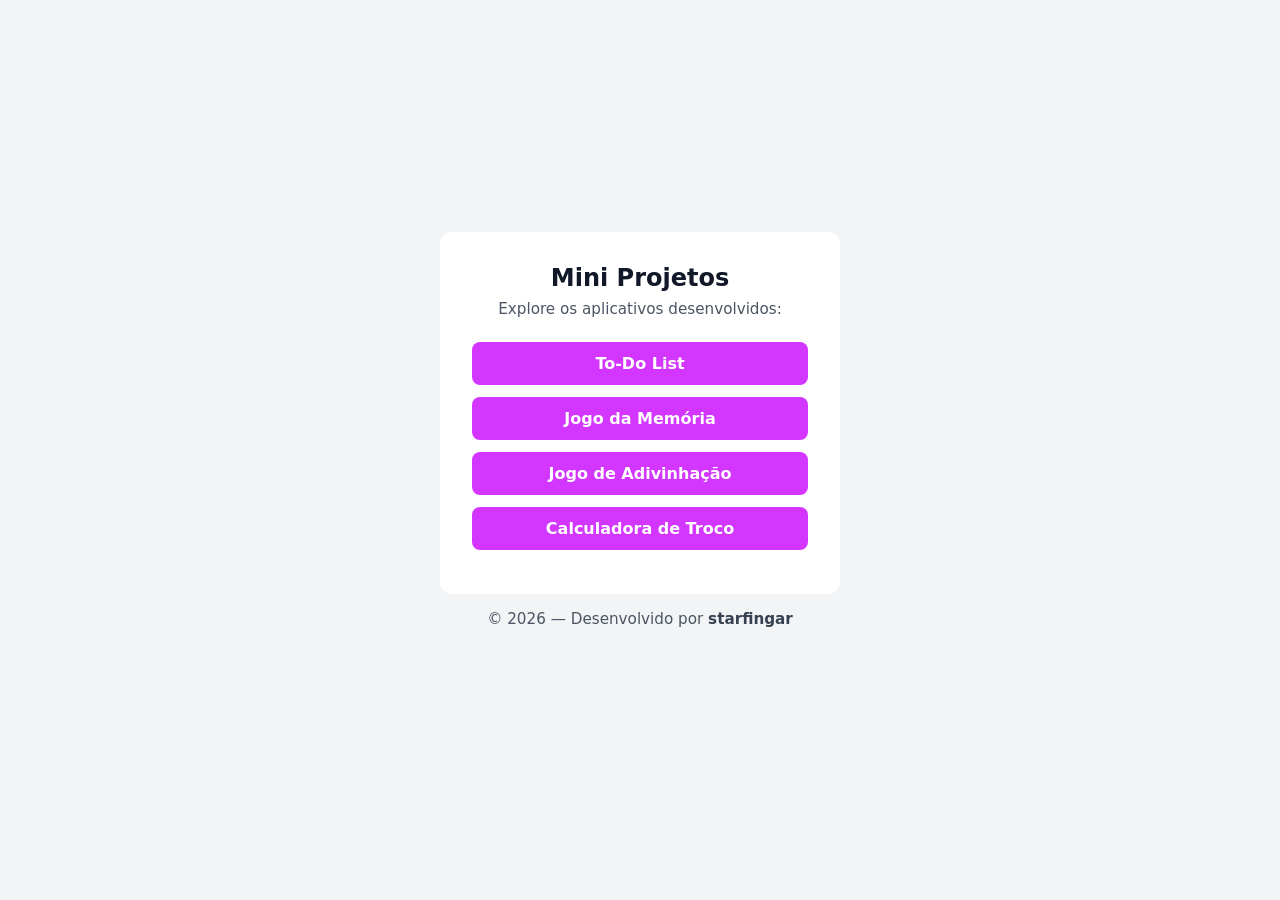
<file: index.html>
<!doctype html>
<html lang="pt-BR">
  <head>
    <meta charset="UTF-8" />
    <meta name="viewport" content="width=device-width, initial-scale=1.0" />
    <title>Mini Projetos</title>
    <style>
      * {
        box-sizing: border-box;
        margin: 0;
        padding: 0;
        font-family:
          system-ui,
          -apple-system,
          sans-serif;
      }

      body {
        background-color: #f3f4f6;
        color: #1f2937;
        display: flex;
        flex-direction: column;
        align-items: center;
        justify-content: center;
        min-height: 100dvh;
        padding: 16px;
      }

      main {
        background: #ffffff;
        padding: 32px;
        border-radius: 12px;
        width: min(100%, 400px);
        text-align: center;
      }

      h1 {
        font-size: 1.5rem;
        margin-bottom: 8px;
        color: #111827;
      }

      p {
        color: #4b5563;
        font-size: 0.95rem;
        margin-bottom: 24px;
      }

      ul {
        list-style: none;
      }

      li {
        margin-bottom: 12px;
      }

      li a {
        display: block;
        padding: 12px 16px;
        background-color: #d236ff;
        color: #ffffff;
        text-decoration: none;
        border-radius: 8px;
        font-weight: 600;
        transition: background-color 0.2s;
      }

      li a:hover {
        background-color: #de7bff;
      }

      footer {
        padding: 16px;
        width: min(100%, 600px);
        text-align: center;
        color: #6b7280;
        font-size: 0.875rem;
      }

      footer a {
        color: #374151;
        text-decoration: none;
        font-weight: 600;
      }

      footer a:hover {
        text-decoration: underline;
      }
    </style>
  </head>
  <body>
    <main>
      <h1>Mini Projetos</h1>
      <p>Explore os aplicativos desenvolvidos:</p>
      <ul>
        <li><a href="./01-todo-list/index.html">To-Do List</a></li>
        <li><a href="./02-jogo-memoria/index.html">Jogo da Memória</a></li>
        <li><a href="./03-adivinhacao/index.html">Jogo de Adivinhação</a></li>
        <li><a href="./04-calculadora-troco/index.html">Calculadora de Troco</a></li>
      </ul>
    </main>
    <footer>
      <p>© 2026 — Desenvolvido por <a href="https://github.com/starfingar/">starfingar</a></p>
    </footer>
  </body>
</html>
</file>
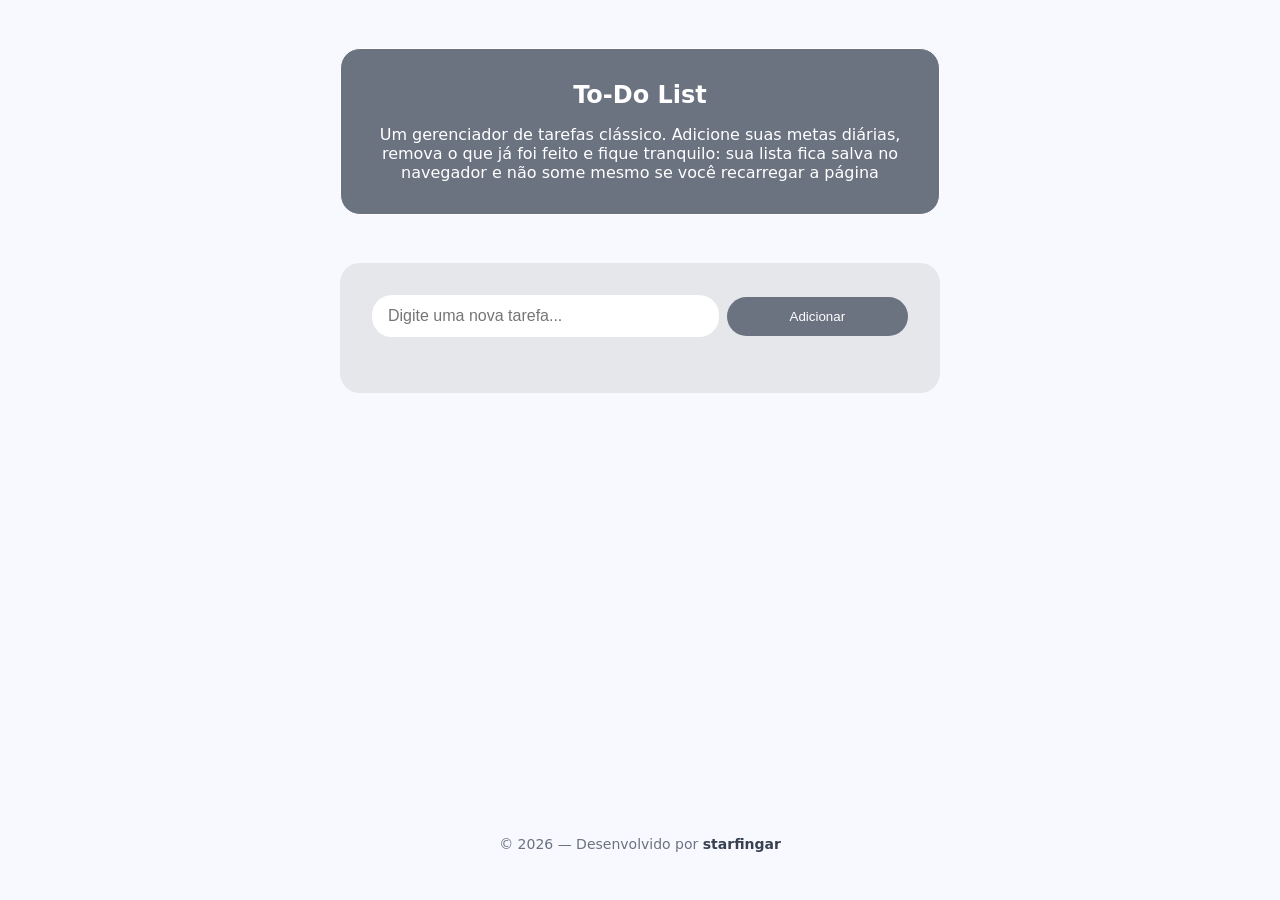
<file: 01-todo-list/index.html>
<!DOCTYPE html>
<html lang="pt-BR">
<head>
  <meta charset="UTF-8">
  <meta name="viewport" content="width=device-width, initial-scale=1.0">
  <link rel="stylesheet" href="./style.css">
  <title>To-Do List</title>
</head>
<body>
  <header>
    <h1>To-Do List</h1>
    <p>Um gerenciador de tarefas clássico. Adicione suas metas diárias, remova o que já foi feito e fique tranquilo: sua lista fica salva no navegador e não some mesmo se você recarregar a página</p>
  </header>

  <main>
    <div class="input-group">
      <input type="text" id="todo-input" placeholder="Digite uma nova tarefa...">
      <button id="add-btn">Adicionar</button>
    </div>

    <ul id="todo-list"></ul>
  </main>

  <footer>
    <p>© 2026 — Desenvolvido por <a href="https://github.com/starfingar/" target="_blank">starfingar</a></p>
  </footer>


  <script src="./script.js"></script>
</body>
</html>
</file>
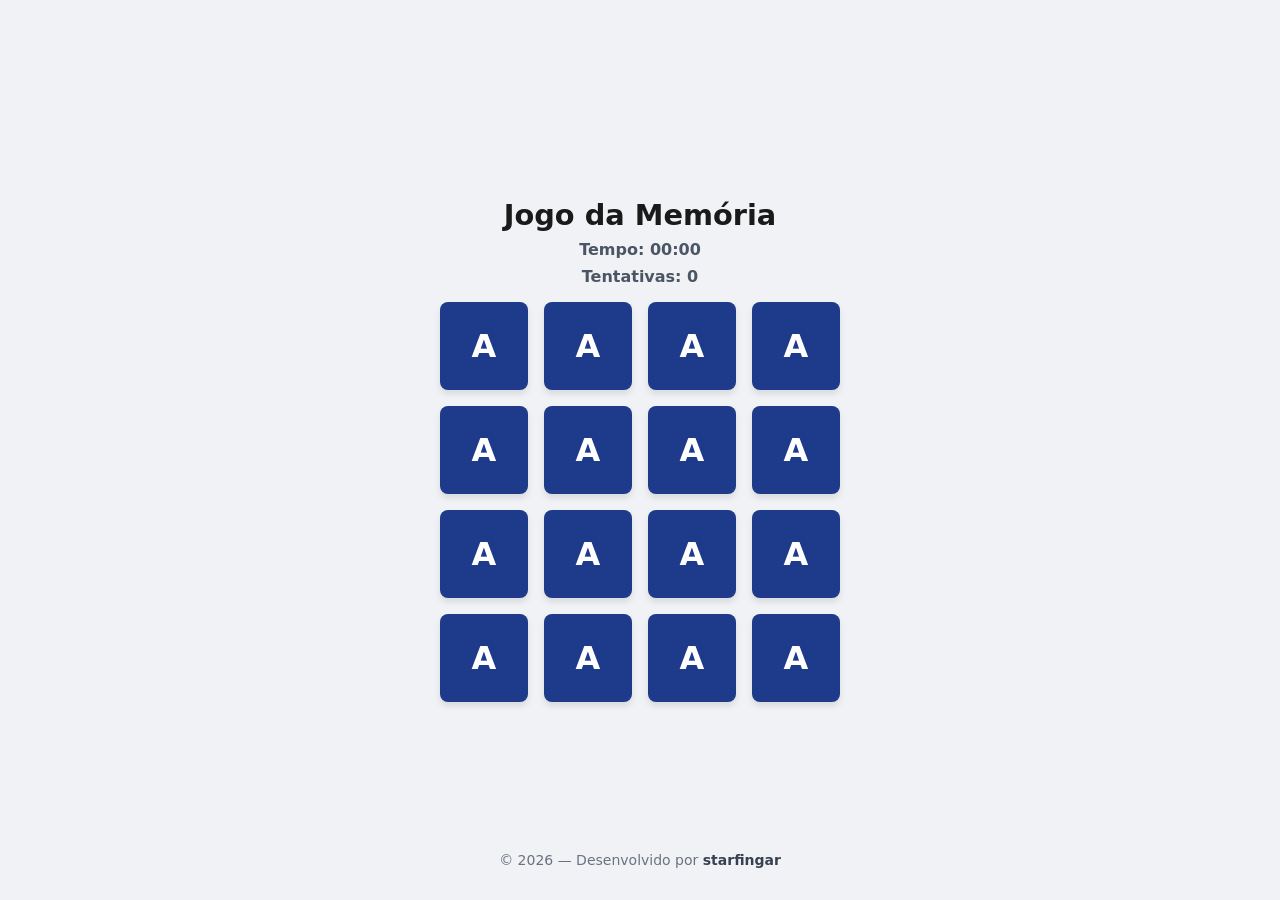
<file: 02-jogo-memoria/index.html>
<!DOCTYPE html>
<html lang="pt-BR">
<head>
  <meta charset="UTF-8">
  <meta name="viewport" content="width=device-width, initial-scale=1.0">
  <link rel="stylesheet" href="./style.css">
  <script src="./script.js" defer></script>
  <title>Jogo da Memória</title>
</head>
<body>
  <header>
    <h1>Jogo da Memória</h1>
    <p>Tempo: 00:00</p>
    <p>Tentativas: 0</p>
  </header>

  <main>
    <div class="carta">
      <div class="face-verso">A</div>
      <div class="face-frente">B</div>
    </div>
    <div class="carta">
      <div class="face-verso">A</div>
      <div class="face-frente">B</div>
    </div>
    <div class="carta">
      <div class="face-verso">A</div>
      <div class="face-frente">B</div>
    </div>
    <div class="carta">
      <div class="face-verso">A</div>
      <div class="face-frente">B</div>
    </div>
    <div class="carta">
      <div class="face-verso">A</div>
      <div class="face-frente">B</div>
    </div>
    <div class="carta">
      <div class="face-verso">A</div>
      <div class="face-frente">B</div>
    </div>
    <div class="carta">
      <div class="face-verso">A</div>
      <div class="face-frente">B</div>
    </div>
    <div class="carta">
      <div class="face-verso">A</div>
      <div class="face-frente">B</div>
    </div>
    <div class="carta">
      <div class="face-verso">A</div>
      <div class="face-frente">B</div>
    </div>
    <div class="carta">
      <div class="face-verso">A</div>
      <div class="face-frente">B</div>
    </div>
    <div class="carta">
      <div class="face-verso">A</div>
      <div class="face-frente">B</div>
    </div>
    <div class="carta">
      <div class="face-verso">A</div>
      <div class="face-frente">B</div>
    </div>
    <div class="carta">
      <div class="face-verso">A</div>
      <div class="face-frente">B</div>
    </div>
    <div class="carta">
      <div class="face-verso">A</div>
      <div class="face-frente">B</div>
    </div>
    <div class="carta">
      <div class="face-verso">A</div>
      <div class="face-frente">B</div>
    </div>
    <div class="carta">
      <div class="face-verso">A</div>
      <div class="face-frente">B</div>
    </div>
  </main>

  <footer>
    <p>© 2026 — Desenvolvido por <a href="https://github.com/starfingar/" target="_blank">starfingar</a></p>
  </footer>
</body>
</html>
</file>
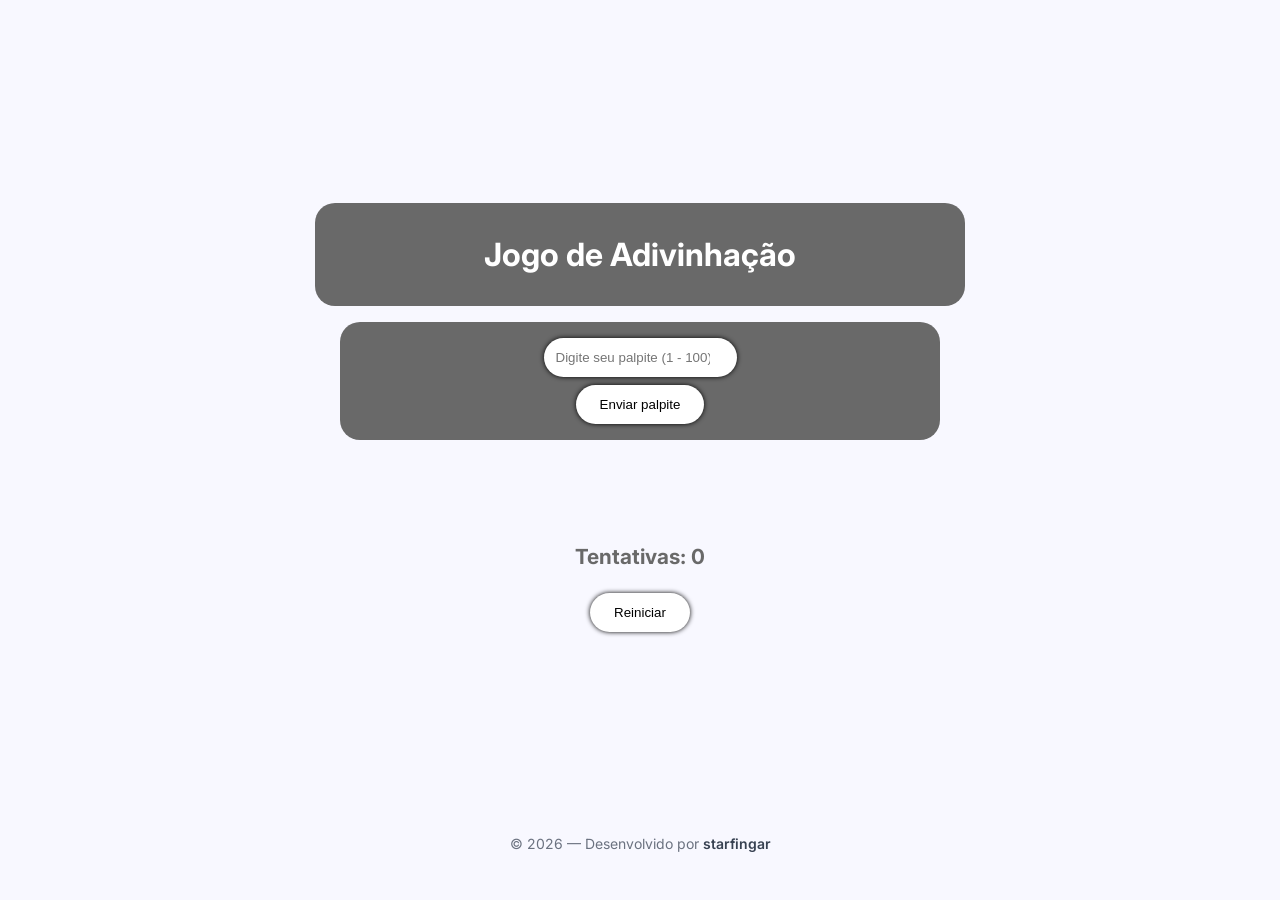
<file: 03-adivinhacao/index.html>
<!DOCTYPE html>
<html lang="pt-BR">
<head>
  <meta charset="UTF-8">
  <meta name="viewport" content="width=device-width, initial-scale=1.0">
  <link rel="stylesheet" href="./style.css">
  <script src="./script.js" defer></script>
  <title>Jogo de Adivinhação</title>
</head>
<body>
  <header>
    <h1>Jogo de Adivinhação</h1>
  </header>

  <main>
    <div class="input-group">
      <input type="number" id="palpite-input" placeholder="Digite seu palpite (1 - 100)">
      <button id="enviar-btn">Enviar palpite</button>
    </div>

    <ol id="palpites">

    </ol>

    <p id="resposta"></p>
    <p id="tentativas">Tentativas: 0</p>
    <button id="reiniciar-btn">Reiniciar</button>
  </main>

  <footer>
    <p>© 2026 — Desenvolvido por <a href="https://github.com/starfingar/" target="_blank">starfingar</a></p>
  </footer>
</body>
</html>
</file>
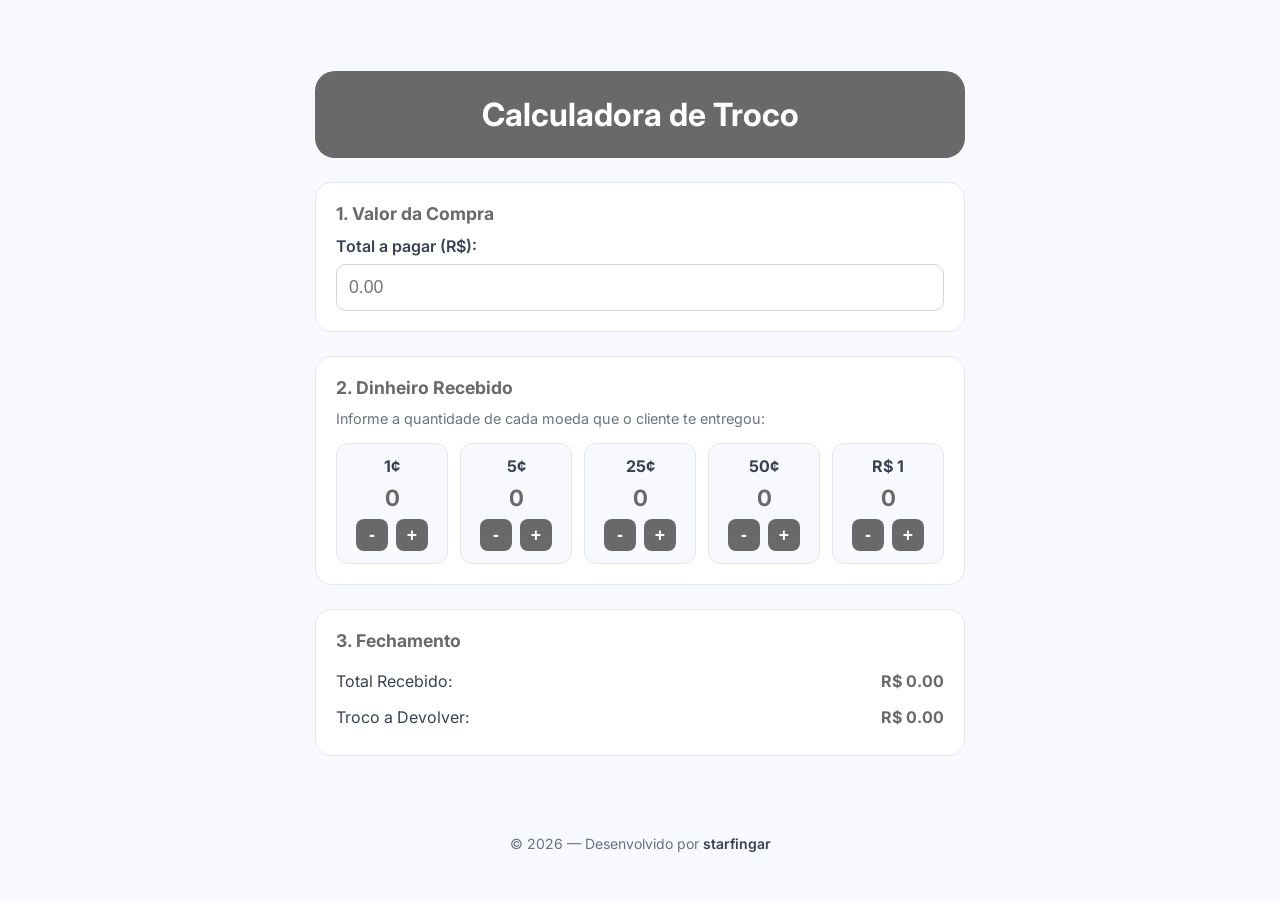
<file: 04-calculadora-troco/index.html>
<!DOCTYPE html>
<html lang="pt-BR">
<head>
  <meta charset="UTF-8">
  <meta name="viewport" content="width=device-width, initial-scale=1.0">
  <link rel="stylesheet" href="./style.css">
  <script src="./script.js" defer></script>
  <title>Calculadora de Troco</title>
</head>
<body>
  <header>
    <h1>Calculadora de Troco</h1>
  </header>

  <main>
    <section id="secao-compra">
      <h2>1. Valor da Compra</h2>
      <div class="campo-input">
        <label for="input-compra">Total a pagar (R$):</label>
        <input type="number" id="input-compra" step="0.01" min="0" placeholder="0.00">
      </div>
    </section>

    <section id="secao-caixa">
      <h2>2. Dinheiro Recebido</h2>
      <p class="instrucao">Informe a quantidade de cada moeda que o cliente te entregou:</p>

      <div class="grade-moedas">
        <div class="cartao-moeda">
          <span class="label-moeda">1¢</span>
          <span class="contador" id="qtd-centavo1">0</span>
          <div class="controles">
            <button class="btn-controle" data-moeda="centavo1" data-acao="menos">-</button>
            <button class="btn-controle" data-moeda="centavo1" data-acao="mais">+</button>
          </div>
        </div>

        <div class="cartao-moeda">
          <span class="label-moeda">5¢</span>
          <span class="contador" id="qtd-centavo5">0</span>
          <div class="controles">
            <button class="btn-controle" data-moeda="centavo5" data-acao="menos">-</button>
            <button class="btn-controle" data-moeda="centavo5" data-acao="mais">+</button>
          </div>
        </div>

        <div class="cartao-moeda">
          <span class="label-moeda">25¢</span>
          <span class="contador" id="qtd-centavo25">0</span>
          <div class="controles">
            <button class="btn-controle" data-moeda="centavo25" data-acao="menos">-</button>
            <button class="btn-controle" data-moeda="centavo25" data-acao="mais">+</button>
          </div>
        </div>

        <div class="cartao-moeda">
          <span class="label-moeda">50¢</span>
          <span class="contador" id="qtd-centavo50">0</span>
          <div class="controles">
            <button class="btn-controle" data-moeda="centavo50" data-acao="menos">-</button>
            <button class="btn-controle" data-moeda="centavo50" data-acao="mais">+</button>
          </div>
        </div>

        <div class="cartao-moeda">
          <span class="label-moeda">R$ 1</span>
          <span class="contador" id="qtd-real1">0</span>
          <div class="controles">
            <button class="btn-controle" data-moeda="real1" data-acao="menos">-</button>
            <button class="btn-controle" data-moeda="real1" data-acao="mais">+</button>
          </div>
        </div>

      </div>
    </section>

    <section id="secao-resultados">
      <h2>3. Fechamento</h2>
      <div class="painel-valores">
        <p>Total Recebido: <strong id="valor-recebido">R$ 0.00</strong></p>
        <p>Troco a Devolver: <strong id="valor-troco">R$ 0.00</strong></p>
      </div>
    </section>
  </main>

  <footer>
    <p>© 2026 — Desenvolvido por <a href="https://github.com/starfingar/" target="_blank">starfingar</a></p>
  </footer>
</body>
</html>
</file>
<file: 01-todo-list/style.css>
* {
  margin: 0;
  padding: 0;
  box-sizing: border-box;
}

body {
  display: flex;
  flex-direction: column;
  align-items: center;
  min-height: 100dvh;
  padding: 32px 16px;
  background-color: ghostwhite;
  font-family: system-ui, -apple-system, BlinkMacSystemFont, 'Segoe UI', Roboto, Oxygen, Ubuntu, Cantarell, 'Open Sans', 'Helvetica Neue', sans-serif;
}

header {
  margin: 16px 0 48px 0;
  padding: 32px;
  display: flex;
  flex-direction: column;
  align-items: center;
  gap: 16px;
  background-color: #6b7280;
  border: 1px solid white;
  border-radius: 20px;
  color: white;
  text-align: center;
  width: min(100%, 600px);
}

header h1 {
  font-size: 1.5rem;
  font-weight: 700;
}

header p {
  font-size: 1rem;
  font-weight: 400;
}

main {
  display: flex;
  flex-direction: column;
  justify-content: center;
  align-items: center;
  background-color: #e5e7eb;
  padding: 32px;
  border-radius: 20px;
  width: min(100%, 600px);
}

div.input-group {
  display: flex;
  align-items: center;
  gap: 8px;
  width: 100%;
}

div.input-group input {
  padding: 12px 16px;
  border-radius: 20px;
  border: none;
  flex: 2;
  min-width: 0;
  font-size: 1rem;
}

div.input-group button {
  padding: 12px;
  flex: 1;
  background-color: #6b7280;
  border-radius: 20px;
  border: none;
  color: white;
  cursor: pointer;
}

div.input-group button:hover {
  background-color: #ffffff;
  color: #6b7280;
}

div.input-group input:focus,
div.input-group button:focus,
ul#todo-list .todo-item button,
footer a {
  outline: none;
}

div.input-group button,
div.input-group input,
ul#todo-list .todo-item button,
footer a {
  -webkit-tap-highlight-color: transparent;
}

ul#todo-list {
  width: 100%;
  list-style: none;
  margin-top: 24px;
  display: flex;
  flex-direction: column;
  gap: 8px;
}

ul#todo-list .todo-item {
  display: flex;
  justify-content: space-between;
  align-items: center;
  padding: 12px 16px;
  background-color: #ffffff;
  border-radius: 20px;
  color: #000000;
}

ul#todo-list .todo-item p {
  min-width: 0;
  white-space: normal;
  word-break: break-word;
  overflow-wrap: anywhere;
}

ul#todo-list .todo-item .delete-btn {
  background-color: #ff0000;
  padding: 8px;
  flex-shrink: 0;
  border-radius: 20px;
  color: white;
  border: 1px solid #ffffff;
  cursor: pointer;
}

ul#todo-list .todo-item .delete-btn:hover {
  background-color: #ffffff;
  color: #ff0000;
  border: 1px solid #ff0000;
}

ul#todo-list .todo-item.completed p {
  text-decoration: line-through;
  color: #9ca3af;
}

footer {
  margin-top: auto; 
  padding: 16px;
  width: min(100%, 600px);
  text-align: center;
  color: #6b7280;
  font-size: 0.875rem;
}

footer a {
  color: #374151;
  text-decoration: none;
  font-weight: 600;
}

footer a:hover {
  text-decoration: underline;
}
</file>
<file: 02-jogo-memoria/style.css>
* {
  margin: 0;
  padding: 0;
  box-sizing: border-box;
}

body {
  display: flex;
  flex-direction: column;
  align-items: center;
  justify-content: center;
  gap: 16px;
  min-height: 100dvh;
  background-color: #f0f2f5;
  font-family: system-ui, -apple-system, BlinkMacSystemFont, 'Segoe UI', Roboto, Oxygen, Ubuntu, Cantarell, 'Open Sans', 'Helvetica Neue', sans-serif;
  padding: 16px;
  position: relative;
}

header {
  display: flex;
  flex-direction: column;
  align-items: center;
  gap: 8px;
}

header h1 {
  font-size: 1.8rem;
  color: #1a1a1a;
}

header p {
  font-size: 1rem;
  color: #4b5563;
  font-weight: 600;
}

main {
  display: flex;
  flex-wrap: wrap;
  gap: 16px;
  width: 100%;
  max-width: 400px;
  text-align: center;
}

.carta {
  position: relative;
  flex: 1 1 calc((100% - (3 * 16px)) / 4);
  min-width: 40px;
  aspect-ratio: 1 / 1;
  user-select: none;
}

.face-verso, .face-frente {
  position: absolute;
  top: 0;
  left: 0;
  width: 100%;
  height: 100%;
  display: flex;
  align-items: center;
  justify-content: center;
  cursor: pointer;
  font-size: 2rem;
  border-radius: 8px;
  box-shadow: 0 4px 6px rgba(0, 0, 0, 0.1);
}

.face-verso {
  background-color: #1e3a8a;
  color: #ffffff;
  font-weight: bold;
}

.face-frente {
  background-color: #fef3c7;
  display: none;
}

.carta.virada .face-frente {
  display: flex;
}

.carta.virada .face-verso {
  display: none;
}

footer {
  position: absolute;
  bottom: 16px;
  padding: 16px;
  width: min(100%, 600px);
  text-align: center;
  color: #6b7280;
  font-size: 0.875rem;
}

footer a {
  color: #374151;
  text-decoration: none;
  font-weight: 600;
}

footer a:hover {
  text-decoration: underline;
}

footer a,
.carta {
  -webkit-tap-highlight-color: transparent;
}
</file>
<file: 03-adivinhacao/style.css>
@import url('https://fonts.googleapis.com/css2?family=Inter:ital,opsz,wght@0,14..32,100..900;1,14..32,100..900&display=swap');

* {
  margin: 0;
  padding: 0;
  box-sizing: border-box;
}

body {
  display: flex;
  flex-direction: column;
  align-items: center;
  min-height: 100dvh;
  padding: 32px 16px;
  background-color: ghostwhite;
  font-family: 'Inter', sans-serif;
}

ol {
  list-style-type: none;
}

header {
  margin-top: auto;
  width: min(100%, 650px);
  padding: 32px 16px;
  border-radius: 20px;
  background-color: dimgrey;
  color: white;
  text-align: center;
  font-weight: bold;
}

main {
  display: flex;
  flex-direction: column;
  justify-content: center;
  align-items: center;
  gap: 24px;
  width: min(100%, 650px);
  padding: 16px;
}

main .input-group {
  display: flex;
  flex-direction: column;
  align-items: center;
  gap: 8px;
  width: min(100%, 600px);
  padding: 16px 24px;
  border-radius: 20px;
  background-color: dimgrey;
}

main .input-group input {
  padding: 12px;
  border: none;
  border-radius: 20px;
  text-align: center;
  box-shadow: 0px 0px 5px black;
}

main .input-group button,
#reiniciar-btn {
  padding: 12px 24px;
  border: none;
  border-radius: 20px;
  background-color: white;
  color: black;
  box-shadow: 0px 0px 5px black;
}

#palpites {
  display: flex;
  flex-direction: column;
  justify-content: center;
  align-items: center;
  gap: 4px;
  width: min(100%, 600px);
  padding: 16px 24px;
  border-radius: 20px;
  color: white;
  font-weight: bold;
}

#palpites:has(*) {
  background-color: dimgrey;
}

#resposta {
  font-size: 1rem;
  font-weight: bold;
  color: dimgrey;
}

#tentativas {
  font-size: 1.3rem;
  font-weight: bold;
  color: dimgrey;
}

footer {
  margin-top: auto;
  width: min(100%, 600px);
  padding: 16px;
  text-align: center;
  color: #6b7280;
  font-size: 0.875rem;
}

footer a {
  color: #374151;
  text-decoration: none;
  font-weight: 600;
  -webkit-tap-highlight-color: transparent;
}

footer a:hover {
  text-decoration: underline;
}
</file>
<file: 04-calculadora-troco/style.css>
@import url('https://fonts.googleapis.com/css2?family=Inter:ital,opsz,wght@0,14..32,100..900;1,14..32,100..900&display=swap');

* {
  margin: 0;
  padding: 0;
  box-sizing: border-box;
}

body {
  display: flex;
  flex-direction: column;
  align-items: center;
  min-height: 100dvh;
  padding: 32px 16px;
  background-color: ghostwhite;
  font-family: 'Inter', sans-serif;
}

header {
  margin-top: auto;
  width: min(100%, 650px);
  padding: 24px 16px;
  border-radius: 20px;
  background-color: dimgrey;
  color: white;
  text-align: center;
  font-weight: bold;
}

main {
  display: flex;
  flex-direction: column;
  align-items: center;
  gap: 24px;
  width: min(100%, 650px);
  padding: 24px 0;
}

section {
  width: 100%;
  padding: 20px;
  background-color: white;
  border-radius: 16px;
  border: 1px solid #e5e7eb;
}

section h2 {
  font-size: 1.1rem;
  color: dimgrey;
  margin-bottom: 12px;
}

.campo-input {
  display: flex;
  flex-direction: column;
  gap: 8px;
}

.campo-input label {
  font-weight: 600;
  color: #374151;
}

.campo-input input {
  padding: 12px;
  border: 1px solid #d1d5db;
  border-radius: 10px;
  font-size: 1.1rem;
  outline: none;
}

.campo-input input:focus {
  border-color: dimgrey;
}

.instrucao {
  font-size: 0.9rem;
  color: #6b7280;
  margin-bottom: 16px;
}

.grade-moedas {
  display: grid;
  grid-template-columns: repeat(auto-fit, minmax(100px, 1fr));
  gap: 12px;
}

.cartao-moeda {
  display: flex;
  flex-direction: column;
  align-items: center;
  padding: 12px;
  background-color: ghostwhite;
  border-radius: 12px;
  border: 1px solid #e5e7eb;
}

.label-moeda {
  font-weight: bold;
  color: #374151;
}

.contador {
  font-size: 1.4rem;
  font-weight: bold;
  color: dimgrey;
  margin: 8px 0;
}

.controles {
  display: flex;
  gap: 8px;
}

.btn-controle {
  width: 32px;
  height: 32px;
  border: none;
  border-radius: 8px;
  background-color: dimgrey;
  color: white;
  font-size: 1.1rem;
  font-weight: bold;
}

.painel-valores p {
  display: flex;
  justify-content: space-between;
  padding: 8px 0;
  font-size: 1rem;
  color: #374151;
}

.painel-valores p strong {
  color: dimgrey;
}

footer {
  margin-top: auto;
  width: min(100%, 600px);
  padding: 16px;
  text-align: center;
  color: #6b7280;
  font-size: 0.875rem;
}

footer a {
  color: #374151;
  text-decoration: none;
  font-weight: 600;
  -webkit-tap-highlight-color: transparent;
}

footer a:hover {
  text-decoration: underline;
}
</file>
